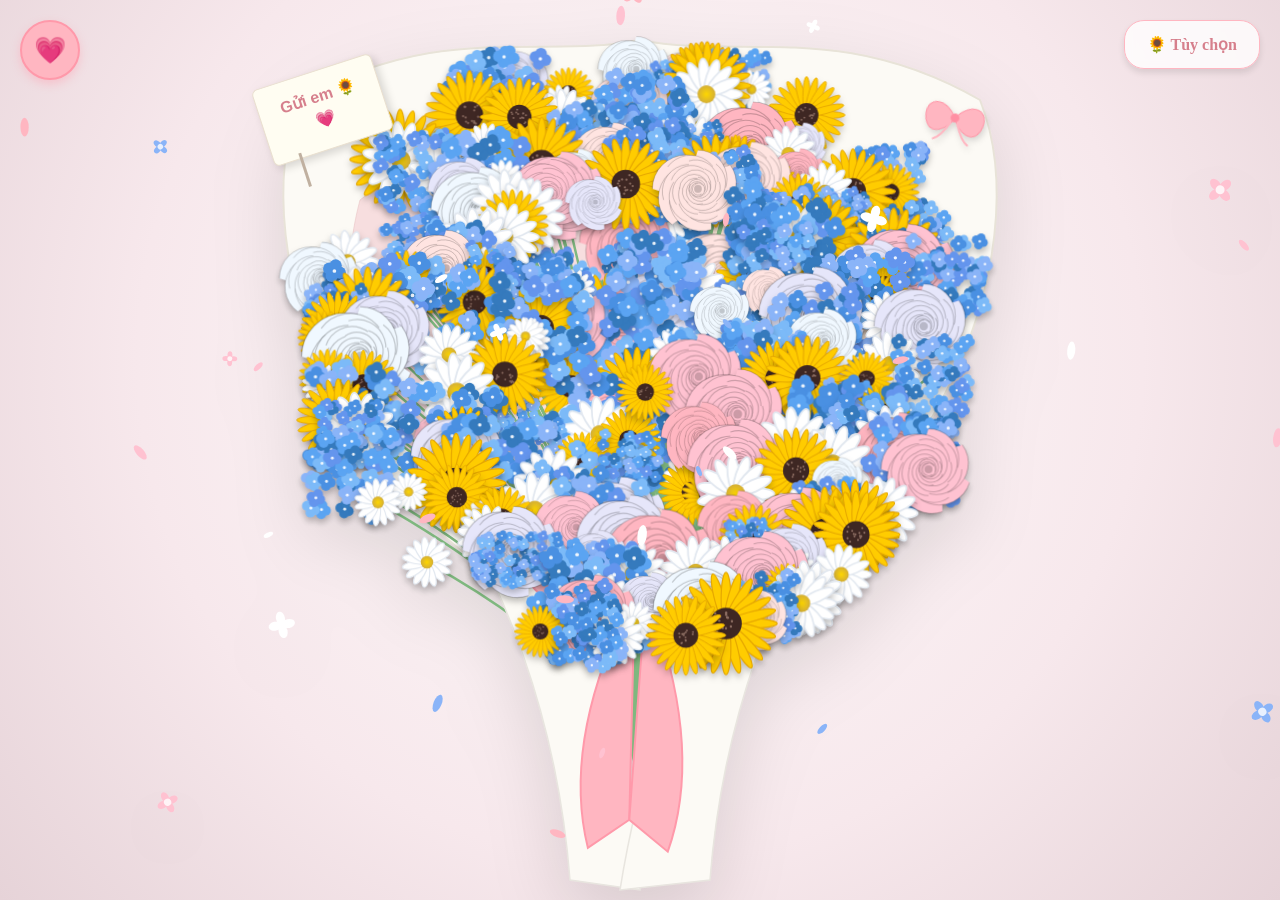
<file: index.html>
<!DOCTYPE html>
<html lang="vi">
<head>
    <meta charset="UTF-8">
    <title>Quà Gửi Cho Em 🎁</title>
    <link rel="stylesheet" href="style.css">
</head>
<body>

    <button id="btn-cam-bien">💗</button>
    <div id="btn-menu">🌻 Tùy chọn</div>

    <div id="menu-panel">
        <div class="menu-item">
            <label>🎨 Giấy Gói</label>
            <select id="chonGiayGoi">
                <option value="kem">Giấy xốp Trắng Kem</option>
                <option value="hong">Giấy mờ Hồng</option>
                <option value="xanh">Voan lưới Xanh Mint</option>
                <option value="kraft">Giấy Nâu Kraft</option>
                <option value="den">Giấy nhám Đen</option>
                <option value="vang">Giấy xốp vàng</option>
                <option value="do">Giấy đỏ</option>
                <option value="tim">Voan tim</option>
                <option value="nau dat">Giấy Nâu đất</option>
                <option value="cam">Giấy cam</option>***
            </select>
        </div>
        <div class="menu-item">
            <label>🌸 Loại Hoa </label>
            <select id="chonLoaiHoa">
                <option value="mix">Khu vườn hỗn hợp</option>
                <option value="hong">Hồng Sáp cao cấp</option>
                <option value="cuc">Cúc Họa Mi</option>
                <option value="camtucau">Cẩm Tú Cầu</option>
                <option value="huongduong">Hướng Dương</option>
            </select>
        </div>
        <div class="menu-item">
            <label>🌈 Bảng Màu </label>
            <select id="chonChuDeHoa">
                <option value="pastel">Tone Pastel lãng mạn</option>
                <option value="tuongphan">Tone Rực rỡ / Tương phản</option>
                <option value="dongmau">Đồng màu</option>
            </select>
        </div>
        <div class="menu-item">
            <label>💐 Kiểu Dáng </label>
            <select id="chonKieuDang">
                <option value="tron">Form vòm tròn</option>
                <option value="quat">Form vát mặt</option>
                <option value="cum">Bố trí theo cụm</option>
            </select>
        </div>
        <div class="menu-item">
            <label>🎀 Phụ Kiện </label>
            <select id="chonPhuKien">
                <option value="full">Nơ to + Giấy note</option>
                <option value="no">Chỉ đính Nơ</option>
                <option value="bang">Chỉ Giấy note</option>
                <option value="none">Tối giản</option>
            </select>
        </div>
        <button id="btn-reset">🌻 Hoa mới</button>
    </div>

    <div class="bang-ten-cam" id="ui-bang-ten">
        <div class="noi-dung-bang-ten">Gửi em 🌻</div>
        <div class="noi-dung-bang-ten">💗</div>
    </div>

    <svg class="no-hong-nho-phai" id="ui-no-hoa" viewBox="0 0 100 80" xmlns="http://www.w3.org/2000/svg">
        <path d="M50,40 C30,10 0,20 10,50 C20,75 45,55 50,40 C55,55 80,75 90,50 C100,20 70,10 50,40 Z" fill="#ffb6c1" stroke="#ff99aa" stroke-width="1.5"/>
        <circle cx="50" cy="40" r="6" fill="#ff8fa3" stroke="#ff99aa" stroke-width="1"/>
        <path d="M45,48 Q35,70 25,75 M55,48 Q65,70 75,75" stroke="#ffb6c1" stroke-width="3" fill="none" stroke-linecap="round"/>
    </svg>
    
    <div id="phong-thu" class="an-phong-thu">💌 Có một bức thư gửi cho em</div>
    <div id="modal-thu" class="an-modal">
        <div class="noi-dung-thu">
            <h2>Gửi Em ❤️</h2>
            <p>Hướng dương cự tuyệt bóng đêm,</p>
            <p>Lòng anh kiên định chọn em trọn đời.</p>
            <p>🌻</p>
            <button id="btn-dong-thu">Đóng lại</button>
        </div>
    </div>
    
    <div id="huong-dan-lac" class="an-huong-dan">
        <div class="icon-dien-thoai">📱</div>
        <p>Hãy lắc nhẹ có điều bất ngờ!</p>
    </div>

    <canvas id="boHoaCanvas"></canvas>

    <script src="script.js"></script>
</body>
</html>
</file>
<file: style.css>
body {
            display: flex; justify-content: center; align-items: center;
            height: 100vh; margin: 0; overflow: hidden; 
            background: radial-gradient(circle at 50% 40%, #fffcfc 0%, #f7e8ec 60%, #e6d3d8 100%);
        }
        canvas {
            background-color: transparent; cursor: grab; 
            filter: drop-shadow(0px 25px 35px rgba(0,0,0,0.12)); display: block;
            touch-action: none;
            -webkit-user-select: none;
            user-select: none;
            -webkit-tap-highlight-color: transparent;
            position: relative;
            z-index: 10;
        }
        canvas:active { cursor: grabbing; }

        /* --- CSS CHO BẢNG TÊN VÀ NƠ NHỎ --- */
        .bang-ten-cam {
            position: absolute; top: 50%; left: 50%;
            transform: translate(-380px, -380px) rotate(-18deg);
            background-color: #fffdf2; padding: 15px 22px; 
            box-shadow: 3px 4px 8px rgba(0,0,0,0.15); border: 1px solid #eae0d0; border-radius: 6px; 
            font-family: 'Segoe UI', Tahoma, Geneva, Verdana, sans-serif;
            text-align: center; color: #6b5b5b; z-index: 100; pointer-events: none; 
        }
        .noi-dung-bang-ten { font-size: 16px; font-weight: bold; margin-bottom: 5px; color: #d67f8c; }
        .loi-chuc-bang-ten { font-size: 12px; font-style: italic; color: #8c7c7c; }
        .bang-ten-cam::after {
            content: ''; position: absolute; bottom: -30px; left: 25px; 
            width: 3px; height: 35px; background-color: #c0b0a0; z-index: -1;
        }
        .no-hong-nho-phai {
            position: absolute; top: 50%; left: 50%;
            transform: translate(280px, -360px) rotate(12deg);
            width: 70px; height: auto; z-index: 100; pointer-events: none; 
            filter: drop-shadow(2px 3px 3px rgba(0,0,0,0.15));
        }

        /* --- CSS THANH MENU --- */
        #btn-menu {
            position: absolute; top: 20px; right: 20px;
            background: rgba(255, 255, 255, 0.8); border: 1px solid #ffb6c1;
            padding: 14px 22px; border-radius: 20px; cursor: pointer; z-index: 1000;
            font-weight: bold; color: #d67f8c; box-shadow: 0 4px 6px rgba(0,0,0,0.1);
            backdrop-filter: blur(5px);
        }
        #menu-panel {
            position: absolute; top: 80px; right: -400px; width: 320px;
            background: rgba(255, 255, 255, 0.85); backdrop-filter: blur(10px);
            border: 1px solid #ffe4e1; border-radius: 15px; padding: 25px;
            box-shadow: -5px 10px 20px rgba(0,0,0,0.15); z-index: 999;
            transition: right 0.4s cubic-bezier(0.68, -0.55, 0.27, 1.55); font-family: sans-serif;
        }
        #menu-panel.show { right: 20px; }
        .menu-item { margin-bottom: 18px; }
        .menu-item label { display: block; font-size: 16px; color: #555; margin-bottom: 8px; font-weight: bold; }
        .menu-item select { width: 100%; padding: 12px; border-radius: 10px; border: 1px solid #ccc; outline: none; background: white; }
        #btn-reset {
            width: 100%; background: #ff99aa; color: white; border: none; padding: 16px; border-radius: 10px;
            font-weight: bold; font-size: 18px; cursor: pointer; box-shadow: 0 4px 6px rgba(255, 153, 170, 0.4); transition: transform 0.1s;
        }
        #btn-reset:active { transform: scale(0.95); }

        /* --- CSS NÚT LẮC (TRÁI TIM) --- */
        #btn-cam-bien {
            position: absolute; top: 20px; left: 20px;
            background: #ffb6c1; color: white; border: 2px solid #ff99aa;
            width: 60px; height: 60px; border-radius: 50%; font-size: 26px; cursor: pointer; z-index: 1001;
            box-shadow: 0 4px 10px rgba(255, 153, 170, 0.4); animation: nhapNhay 2s infinite; transition: all 0.4s ease;
            display: flex; justify-content: center; align-items: center;
        }
        #btn-cam-bien.active {
            background: #ff4d6d; border-color: #d63353;
            box-shadow: 0 4px 15px rgba(255, 26, 26, 0.6); animation: none; transform: scale(1.1);
        }
        @keyframes nhapNhay {
            0% { transform: scale(1); box-shadow: 0 4px 10px rgba(255, 153, 170, 0.4); }
            50% { transform: scale(1.1); box-shadow: 0 6px 15px rgba(255, 153, 170, 0.7); }
            100% { transform: scale(1); box-shadow: 0 4px 10px rgba(255, 153, 170, 0.4); }
        }
        .an-nut { display: none !important; }

        /* --- CSS BỨC THƯ VÀ HƯỚNG DẪN LẮC --- */
        #phong-thu {
            position: absolute; top: 15%; left: 50%; transform: translate(-50%, 0);
            background: linear-gradient(135deg, #ffb6c1, #ff99aa); color: white;
            padding: 16px 35px; border-radius: 35px; font-weight: bold; font-size: 18px;
            cursor: pointer; z-index: 1002; box-shadow: 0 5px 15px rgba(255, 105, 135, 0.5);
            animation: bounceThu 1.5s infinite; transition: opacity 0.5s, visibility 0.5s;
        }
        @keyframes bounceThu { 0%, 100% { transform: translate(-50%, 0); } 50% { transform: translate(-50%, -10px); } }
        .an-phong-thu { opacity: 0; visibility: hidden; pointer-events: none; }
        
        #modal-thu {
            position: absolute; top: 0; left: 0; width: 100vw; height: 100vh;
            background: rgba(0, 0, 0, 0.4); backdrop-filter: blur(5px); display: flex; justify-content: center; align-items: center;
            z-index: 2000; transition: opacity 0.4s, visibility 0.4s;
        }
        .an-modal { opacity: 0; visibility: hidden; pointer-events: none; }
        .noi-dung-thu {
            background: #fffdf5; padding: 40px 30px; border-radius: 20px; text-align: center;
            max-width: 90%; width: 380px; box-shadow: 0 10px 30px rgba(0,0,0,0.2); border: 2px solid #ffe4e1; transform: scale(0.8);
            transition: transform 0.4s cubic-bezier(0.175, 0.885, 0.32, 1.275); color: #6b5b5b;
        }
        #modal-thu:not(.an-modal) .noi-dung-thu { transform: scale(1); }
        .noi-dung-thu h2 { color: #d67f8c; margin-top: 0; font-family: 'Georgia', serif; font-size: 24px;}
        .noi-dung-thu p { line-height: 1.6; font-size: 18px; }
        #btn-dong-thu { margin-top: 25px; background: #ff99aa; color: white; border: none; padding: 14px 30px; border-radius: 25px; cursor: pointer; font-weight: bold; }
        
        #huong-dan-lac {
            position: absolute; top: 40%; left: 50%; transform: translate(-50%, -50%);
            background: rgba(0, 0, 0, 0.65); color: white; padding: 20px 35px; border-radius: 15px; text-align: center;
            z-index: 2000; backdrop-filter: blur(5px); transition: opacity 0.5s, visibility 0.5s; pointer-events: none; 
        }
        .an-huong-dan { opacity: 0; visibility: hidden; }
        .icon-dien-thoai { font-size: 55px; display: inline-block; animation: lacDienThoai 0.3s ease-in-out infinite alternate; }
        #huong-dan-lac p { margin: 15px 0 0 0; font-size: 16px; font-weight: bold; font-family: sans-serif; }
        @keyframes lacDienThoai {
            0% { transform: rotate(0deg) translateX(0); } 25% { transform: rotate(-20deg) translateX(-5px); }
            50% { transform: rotate(0deg) translateX(0); } 75% { transform: rotate(20deg) translateX(5px); } 100% { transform: rotate(0deg) translateX(0); }
        }

        /* --- CSS THÍCH ỨNG RESPONSIVE --- */
        @media screen and (max-width: 768px) {
            #btn-cam-bien { width: 110px !important; height: 110px !important; font-size: 50px !important; border-width: 4px !important; }
            #btn-menu { padding: 22px 30px !important; font-size: 22px !important; border-radius: 40px !important; border-width: 2px !important; }
            #menu-panel { width: 360px !important; right: -450px; padding: 30px !important; }
            .menu-item label { font-size: 20px !important; margin-bottom: 12px !important; }
            .menu-item select { font-size: 18px !important; padding: 16px !important; border-radius: 12px !important; }
            #btn-reset { font-size: 22px !important; padding: 20px !important; border-radius: 12px !important; margin-top: 15px !important; }
            #phong-thu { font-size: 24px !important; padding: 25px 40px !important; border-radius: 50px !important; width: 85% !important; text-align: center !important; box-shadow: 0 8px 20px rgba(255, 105, 135, 0.6) !important; }
            .noi-dung-thu { width: 95% !important; max-width: none !important; padding: 40px 20px !important; border-radius: 25px !important; }
            .noi-dung-thu h2 { font-size: 40px !important; margin-bottom: 20px !important; }
            .noi-dung-thu p { font-size: 22px !important; line-height: 1.6 !important; text-align: justify !important; margin-bottom: 15px !important; }
            #btn-dong-thu { font-size: 24px !important; padding: 18px 50px !important; border-radius: 35px !important; margin-top: 25px !important; }
        }
</file>
